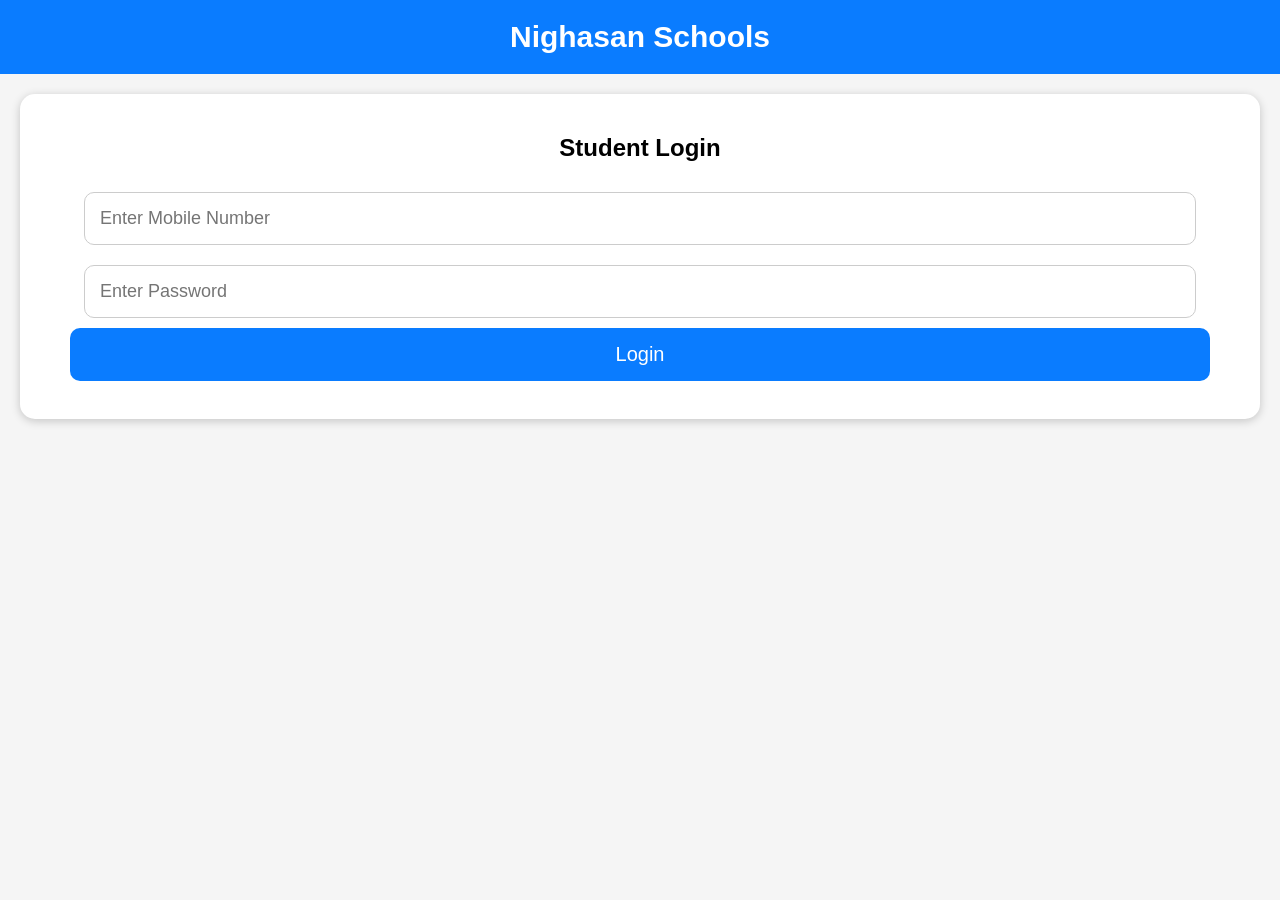
<file: frontend/index.htm>
<!DOCTYPE html>
<html lang="hi">
<head>
<meta charset="UTF-8">
<meta name="viewport" content="width=device-width, initial-scale=1.0">
<title>Nighasan Schools</title>

<style>
body{
margin:0;
font-family:Arial,sans-serif;
background:#f5f5f5;
text-align:center;
}

.header{
background:#0a7cff;
color:white;
padding:20px;
font-size:30px;
font-weight:bold;
}

.card{
background:white;
margin:20px;
padding:20px;
border-radius:15px;
box-shadow:0 2px 10px rgba(0,0,0,.2);
}

input{
width:90%;
padding:15px;
margin:10px;
font-size:18px;
border-radius:10px;
border:1px solid #ccc;
}

button{
width:95%;
padding:15px;
background:#0a7cff;
color:white;
font-size:20px;
border:none;
border-radius:10px;
cursor:pointer;
}

button:hover{
background:#0066dd;
}

#msg{
margin-top:15px;
font-size:18px;
font-weight:bold;
}
</style>

</head>

<body>

<div class="header">
Nighasan Schools
</div>

<div class="card">

<h2>Student Login</h2>

<input
id="phone"
type="text"
placeholder="Enter Mobile Number">

<input
id="password"
type="password"
placeholder="Enter Password">

<button onclick="login()">
Login
</button>

<p id="msg"></p>

</div>

<script src="script.js"></script>

</body>
</html>
</file>
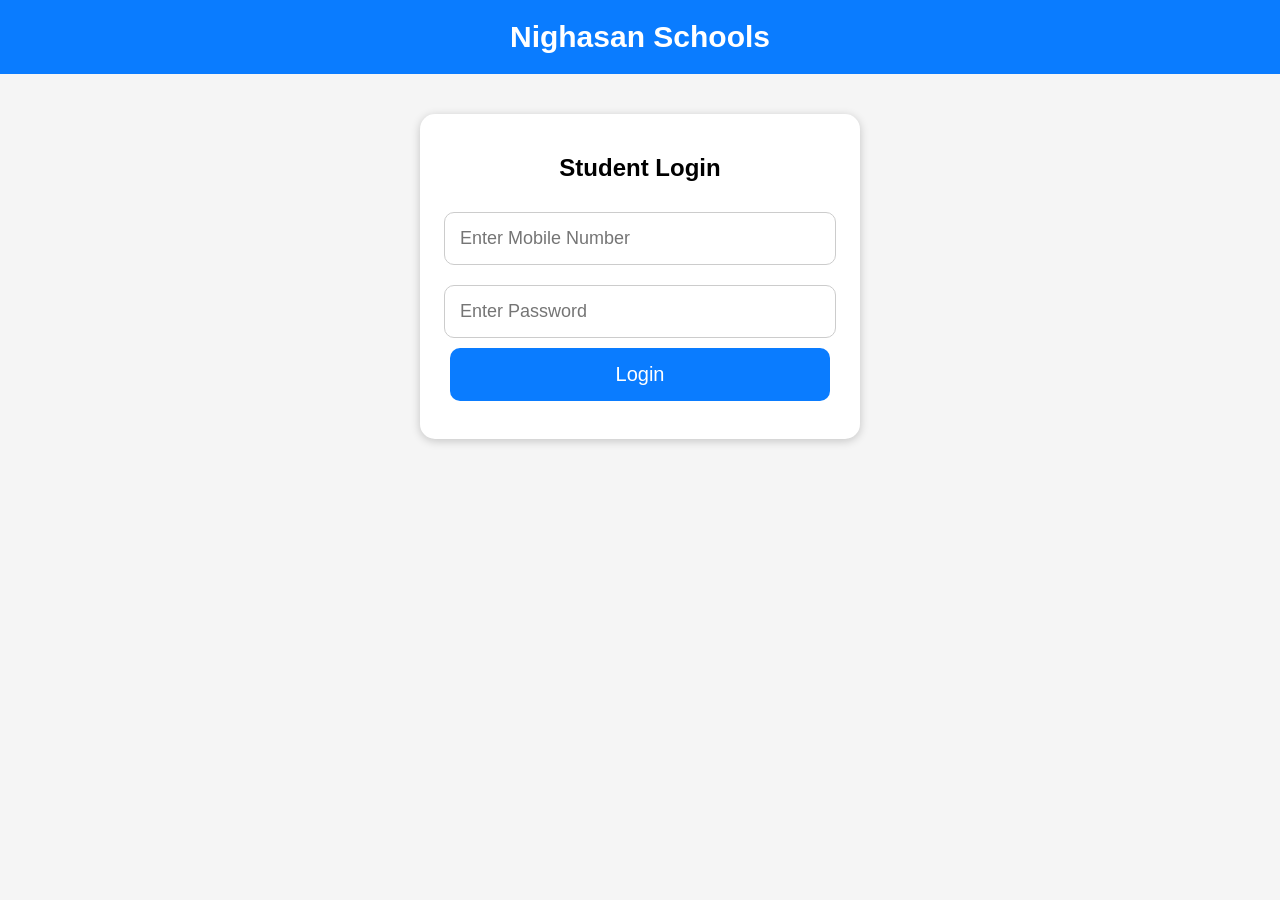
<file: frontend/index.html>
<!DOCTYPE html>
<html lang="hi">
<head>
<meta charset="UTF-8">
<meta name="viewport" content="width=device-width, initial-scale=1.0">
<title>Nighasan Schools</title>

<style>
body{
margin:0;
font-family:Arial,sans-serif;
background:#f5f5f5;
text-align:center;
}

.header{
background:#0a7cff;
color:white;
padding:20px;
font-size:30px;
font-weight:bold;
}

.card{
background:white;
margin:20px;
padding:20px;
border-radius:15px;
box-shadow:0 2px 10px rgba(0,0,0,.2);
max-width:400px;
margin-left:auto;
margin-right:auto;
margin-top:40px;
}

input{
width:90%;
padding:15px;
margin:10px 0;
font-size:18px;
border-radius:10px;
border:1px solid #ccc;
}

button{
width:95%;
padding:15px;
background:#0a7cff;
color:white;
font-size:20px;
border:none;
border-radius:10px;
cursor:pointer;
}

button:hover{
background:#0066dd;
}

#msg{
margin-top:15px;
font-size:18px;
font-weight:bold;
}
</style>

</head>
<body>

<div class="header">
Nighasan Schools
</div>

<div class="card">

<h2>Student Login</h2>

<input
id="phone"
type="text"
placeholder="Enter Mobile Number">

<input
id="password"
type="password"
placeholder="Enter Password">

<button onclick="login()">
Login
</button>

<p id="msg"></p>

</div>

<script src="script.js"></script>

</body>
</html>
</file>
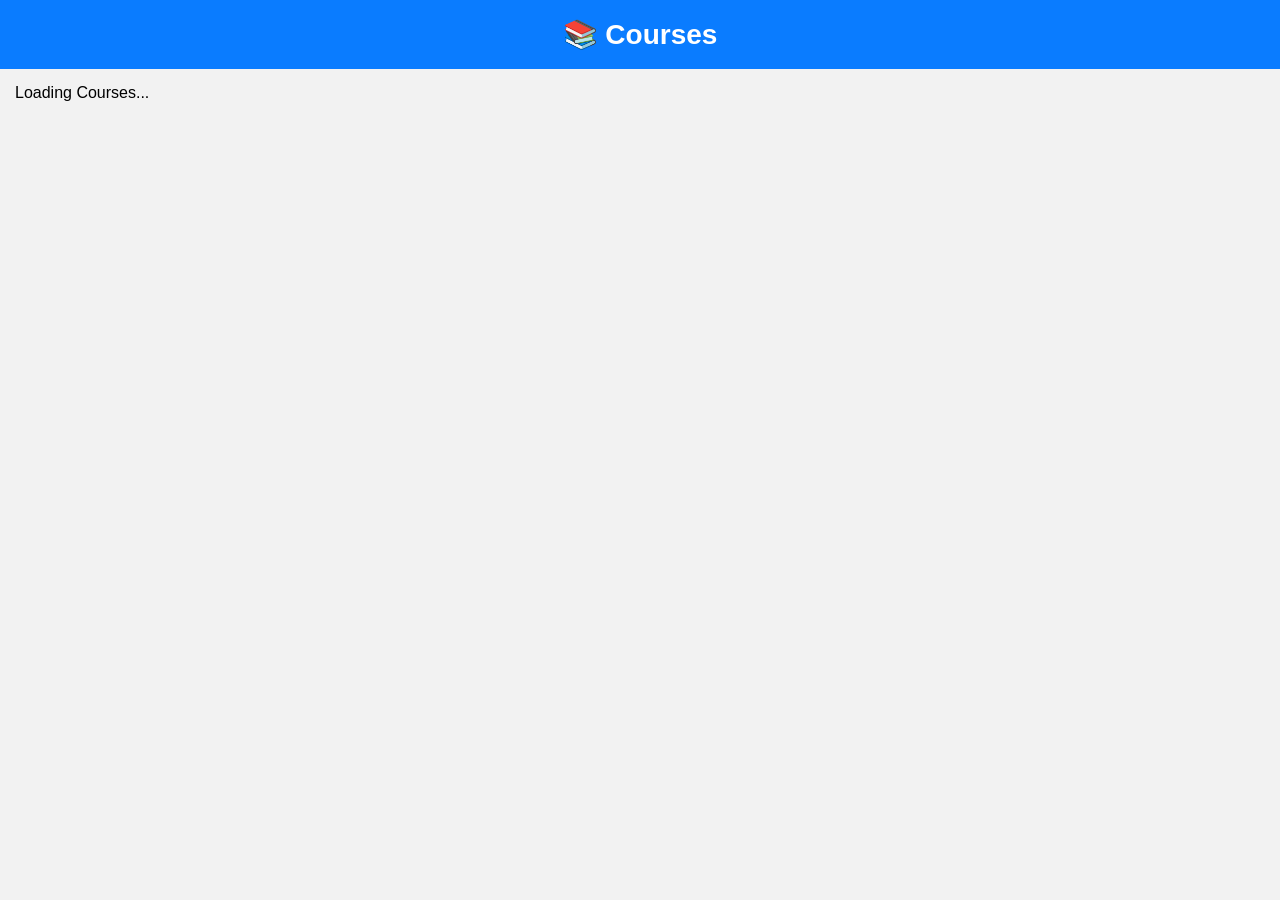
<file: frontend/courses.html>
<!DOCTYPE html>
<html lang="hi">
<head>
<meta charset="UTF-8">
<meta name="viewport" content="width=device-width, initial-scale=1.0">
<title>Courses</title>

<style>
body{
    margin:0;
    font-family:Arial,sans-serif;
    background:#f2f2f2;
}

.header{
    background:#0a7cff;
    color:white;
    text-align:center;
    padding:18px;
    font-size:28px;
    font-weight:bold;
}

#courses{
    padding:15px;
}

.card{
    background:white;
    margin-bottom:15px;
    padding:15px;
    border-radius:10px;
    box-shadow:0 2px 8px rgba(0,0,0,.15);
}

button{
    width:100%;
    padding:12px;
    background:#0a7cff;
    color:white;
    border:none;
    border-radius:8px;
    font-size:16px;
}
</style>

</head>

<body>

<div class="header">
📚 Courses
</div>

<div id="courses">
Loading Courses...
</div>

<script>

const API="http://127.0.0.1:8000";

async function loadCourses(){

try{

let response=await fetch(API+"/courses");

let data=await response.json();

let html="";

data.forEach(course=>{

html+=`
<div class="card">
<h2>${course.title}</h2>
<p>${course.description}</p>
<p><b>Teacher:</b> ${course.teacher}</p>

<button onclick="alert('Video page baad me banayenge')">
Open Course
</button>

</div>
`;

});

document.getElement
</file>
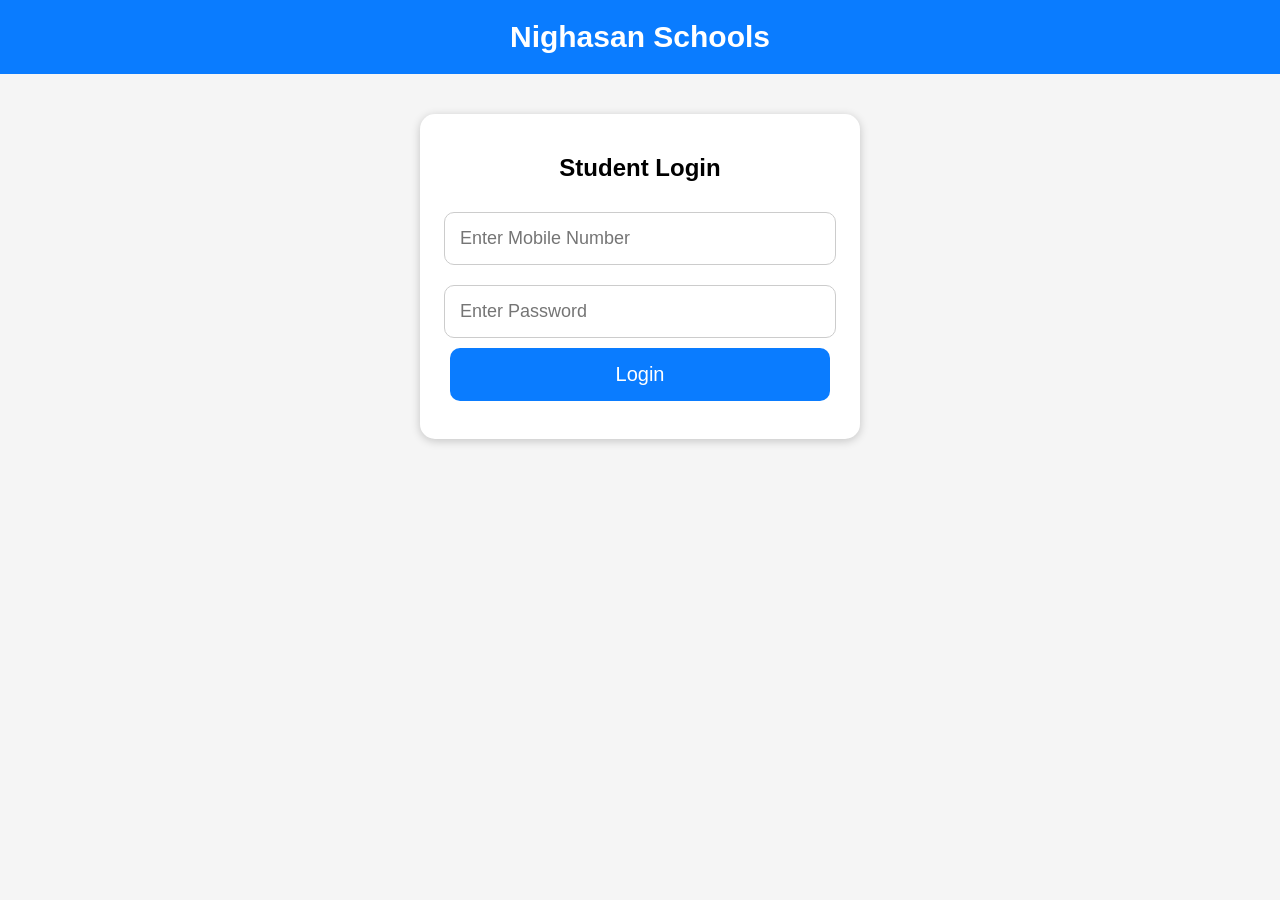
<file: frontend/home.html>
<!DOCTYPE html>
<html lang="hi">
<head>
<meta charset="UTF-8">
<meta name="viewport" content="width=device-width, initial-scale=1.0">
<title>Student Dashboard</title>

<style>
body{
margin:0;
font-family:Arial,sans-serif;
background:#f5f5f5;
}

.header{
background:#0a7cff;
color:white;
padding:20px;
text-align:center;
font-size:28px;
font-weight:bold;
}

.welcome{
padding:20px;
font-size:22px;
font-weight:bold;
text-align:center;
}

.card{
background:white;
margin:15px;
padding:20px;
border-radius:15px;
box-shadow:0 2px 10px rgba(0,0,0,.2);
font-size:20px;
cursor:pointer;
}

.logout{
background:red;
color:white;
text-align:center;
padding:15px;
margin:20px;
border-radius:10px;
font-size:20px;
cursor:pointer;
}
</style>

</head>

<body>

<div class="header">
Nighasan Schools
</div>

<div class="welcome" id="welcome">
Welcome
</div>

<div class="card">📚 My Courses</div>

<div class="card">📝 Notes</div>

<div class="card">🧪 Online Test</div>

<div class="card">👤 Profile</div>

<div class="logout" onclick="logout()">
Logout
</div>

<script src="home.js"></script>

</body>
</html>
</file>
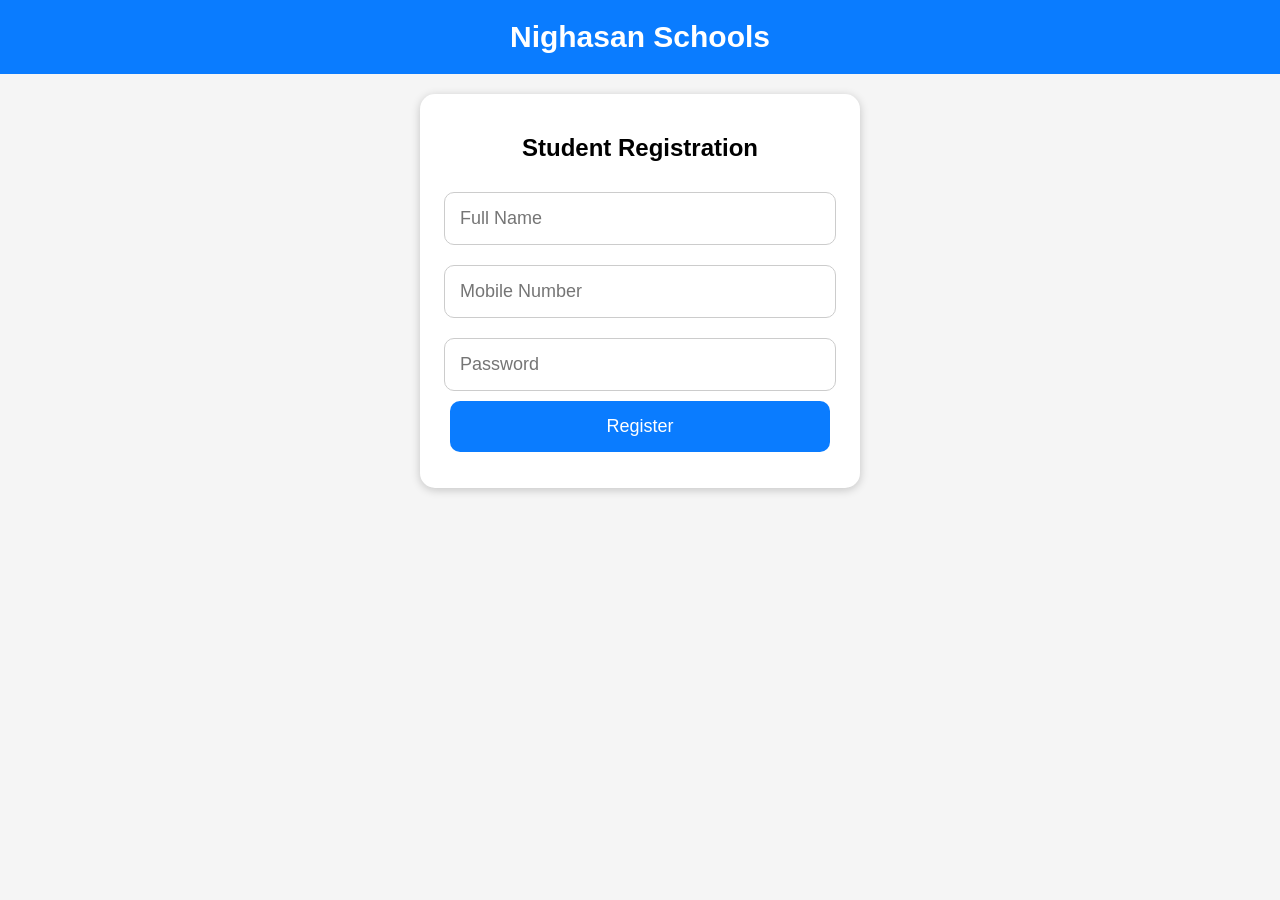
<file: frontend/register.html>
<!DOCTYPE html>
<html lang="hi">
<head>
<meta charset="UTF-8">
<meta name="viewport" content="width=device-width, initial-scale=1.0">
<title>Student Registration</title>

<style>
body{
margin:0;
font-family:Arial,sans-serif;
background:#f5f5f5;
text-align:center;
}

.header{
background:#0a7cff;
color:white;
padding:20px;
font-size:30px;
font-weight:bold;
}

.card{
background:white;
margin:20px auto;
padding:20px;
max-width:400px;
border-radius:15px;
box-shadow:0 2px 10px rgba(0,0,0,.2);
}

input{
width:90%;
padding:15px;
margin:10px 0;
font-size:18px;
border-radius:10px;
border:1px solid #ccc;
}

button{
width:95%;
padding:15px;
background:#0a7cff;
color:white;
font-size:18px;
border:none;
border-radius:10px;
cursor:pointer;
}

#msg{
margin-top:15px;
font-weight:bold;
}
</style>
</head>

<body>

<div class="header">
Nighasan Schools
</div>

<div class="card">

<h2>Student Registration</h2>

<input id="name" type="text" placeholder="Full Name">

<input id="phone" type="text" placeholder="Mobile Number">

<input id="password" type="password" placeholder="Password">

<button onclick="registerStudent()">
Register
</button>

<p id="msg"></p>

</div>

<script src="register.js"></script>

</body>
</html>
</file>
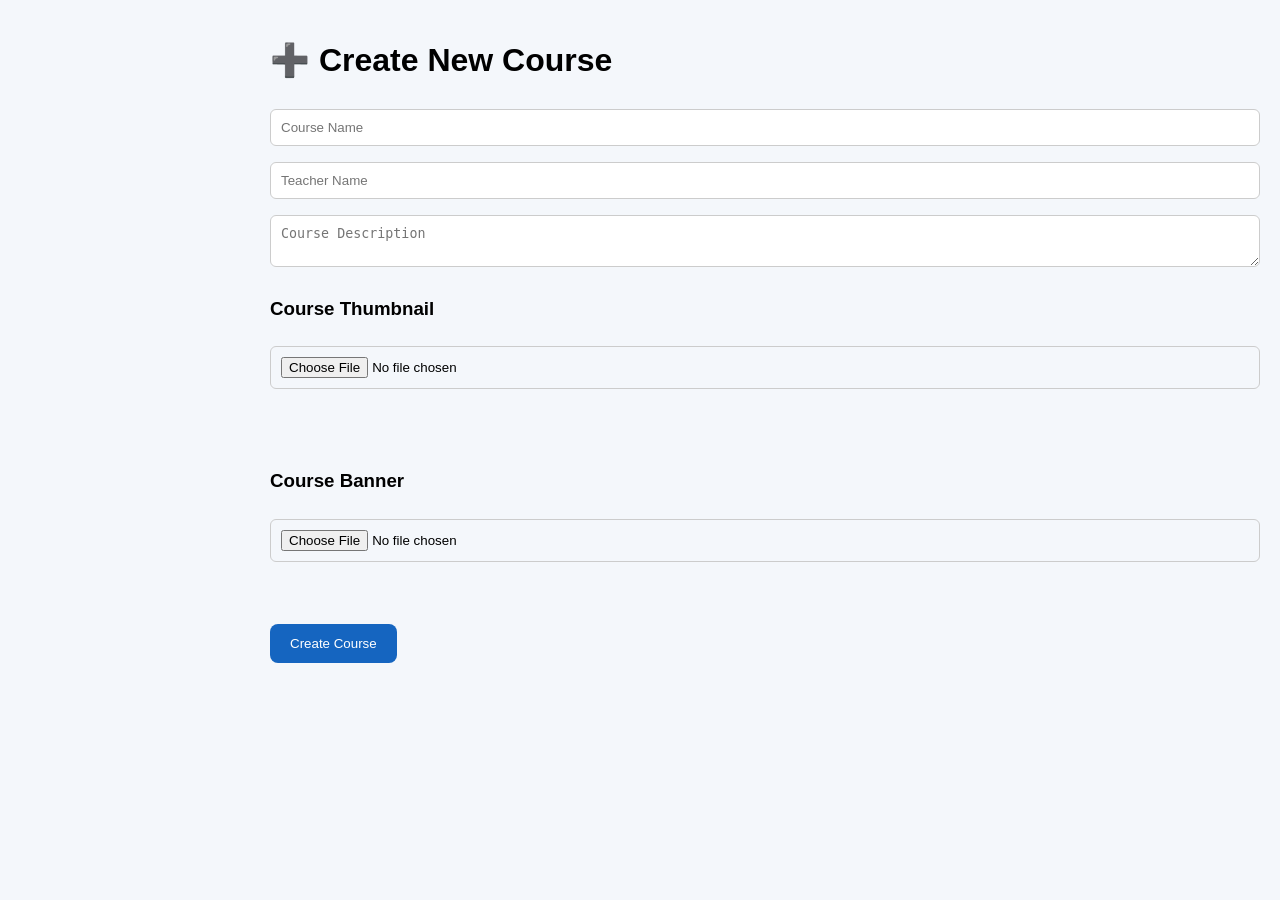
<file: frontend/admin/create-course.html>
<!DOCTYPE html>
<html lang="en">

<head>
<meta charset="UTF-8">
<meta name="viewport" content="width=device-width, initial-scale=1.0">

<title>Create Course</title>

<link rel="stylesheet" href="style.css">

</head>

<body>

<div class="main">

<h1>➕ Create New Course</h1>

<input
type="text"
id="title"
placeholder="Course Name">

<input
type="text"
id="teacher"
placeholder="Teacher Name">

<textarea
id="description"
placeholder="Course Description"></textarea>

<h3>Course Thumbnail</h3>

<input
type="file"
id="thumbnail"
accept="image/*">

<br><br>

<img
id="preview"
style="width:250px;border-radius:15px;display:none;">

<br><br>

<h3>Course Banner</h3>

<input
type="file"
id="banner"
accept="image/*">

<br><br>

<img
id="bannerPreview"
style="width:100%;max-width:700px;border-radius:15px;display:none;">

<br><br>

<button onclick="createCourse()">
Create Course
</button>

</div>

<script src="create-course.js"></script>

</body>

</html>
</file>
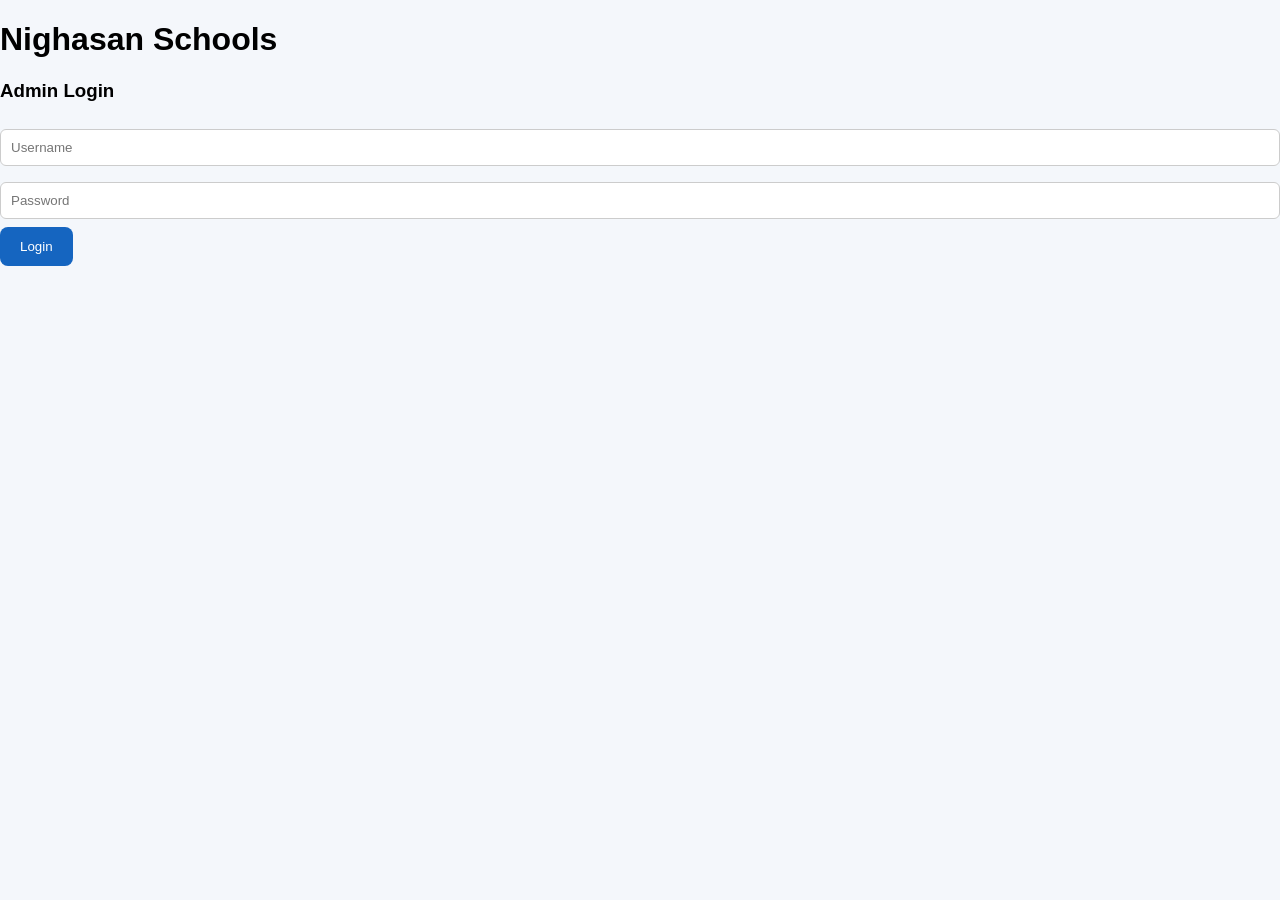
<file: frontend/admin/dashboard.html>
<!DOCTYPE html>
<html>

<head>

<meta charset="UTF-8">
<meta name="viewport" content="width=device-width,initial-scale=1">

<title>Admin Dashboard</title>

<link rel="stylesheet" href="style.css">

</head>

<body>

<div class="sidebar">

<h2>Nighasan</h2>

<a href="dashboard.html">🏠 Dashboard</a>

<a href="courses.html">📚 Courses</a>

<a href="students.html">👨 Students</a>

<a href="notes.html">📄 Notes</a>

<a href="videos.html">🎥 Videos</a>

<a href="admins.html">👨‍💼 Admins</a>

<a href="settings.html">⚙ Settings</a>

<a href="#" onclick="logout()">🚪 Logout</a>

</div>

<div class="main">

<h1>Admin Dashboard</h1>

<div class="cards">

<div class="card">

<h2 id="students">0</h2>

<p>Total Students</p>

</div>

<div class="card">

<h2 id="courses">0</h2>

<p>Total Courses</p>

</div>

<div class="card">

<h2 id="notes">0</h2>

<p>Total Notes</p>

</div>

<div class="card">

<h2 id="videos">0</h2>

<p>Total Videos</p>

</div>

</div>

<br>

<h2>Quick Actions</h2>

<button onclick="location.href='courses.html'">
➕ Add Course
</button>

<button onclick="location.href='students.html'">
👨 Manage Students
</button>

<button onclick="location.href='notes.html'">
📄 Manage Notes
</button>

<button onclick="location.href='videos.html'">
🎥 Manage Videos
</button>

</div>

<script src="dashboard.js?v=2"></script>
</body>

</html>
</file>
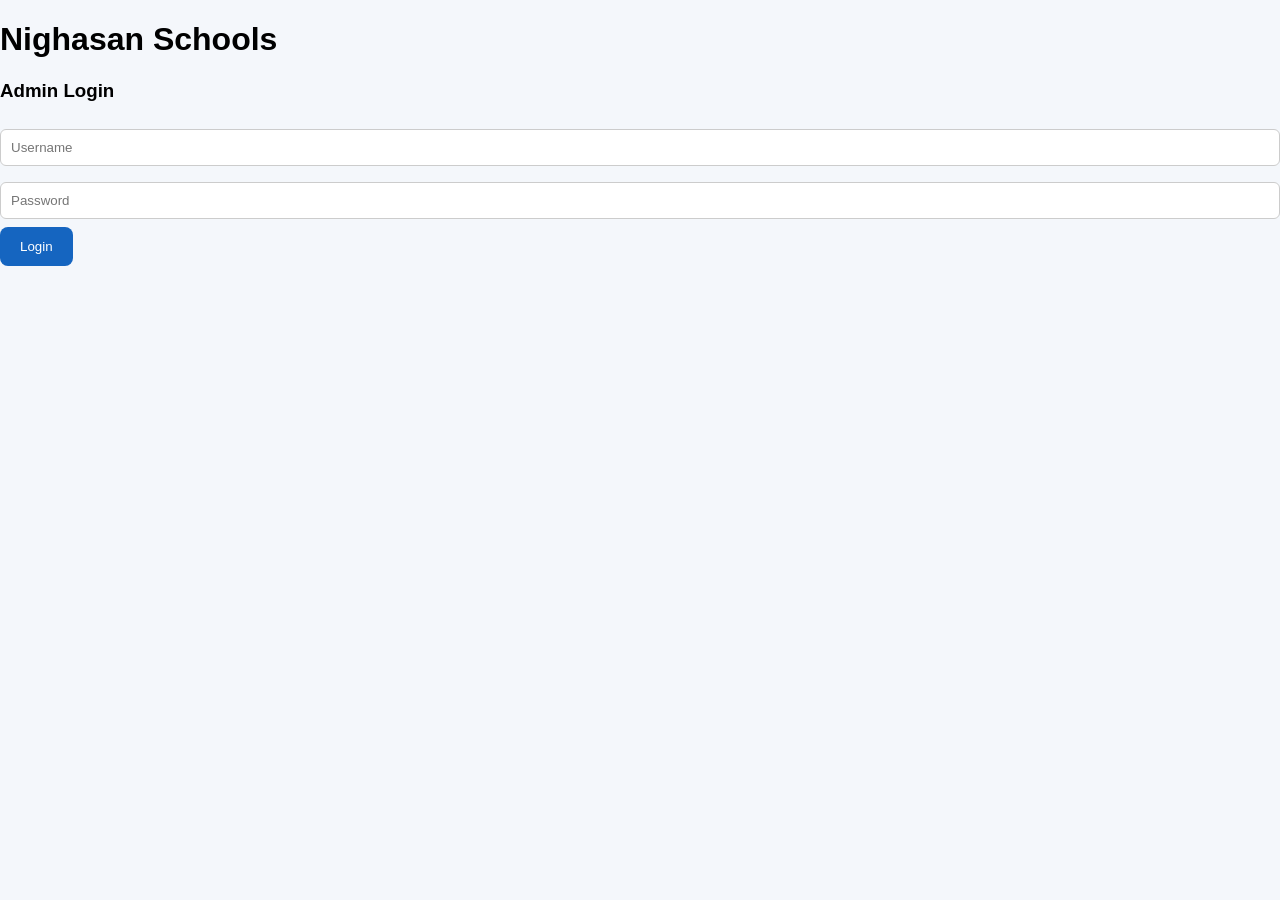
<file: frontend/admin/login.html>
<!DOCTYPE html>
<html lang="en">
<head>
<meta charset="UTF-8">
<meta name="viewport" content="width=device-width, initial-scale=1.0">
<title>Admin Login</title>
<link rel="stylesheet" href="style.css">
</head>

<body>

<div class="login-box">

<h1>Nighasan Schools</h1>

<h3>Admin Login</h3>

<input
id="username"
type="text"
placeholder="Username">

<input
id="password"
type="password"
placeholder="Password">



<button type="button" onclick="login()">
Login
</button>

<p id="msg"></p>

</div>

<script src="login.js?v=2"></script>

</body>
</html>
</file>
<file: frontend/admin/style.css>
body{
margin:0;
font-family:Arial,sans-serif;
background:#f4f7fb;
}

.sidebar{
position:fixed;
left:0;
top:0;
width:240px;
height:100%;
background:#0d47a1;
padding-top:20px;
}

.sidebar h2{
color:white;
text-align:center;
}

.sidebar a{
display:block;
color:white;
text-decoration:none;
padding:15px 20px;
}

.sidebar a:hover{
background:#1565c0;
}

.main{
margin-left:250px;
padding:20px;
}

.cards{
display:flex;
gap:20px;
flex-wrap:wrap;
}

.card{
background:white;
padding:20px;
border-radius:10px;
box-shadow:0 2px 10px rgba(0,0,0,.15);
width:220px;
text-align:center;
}

.card h2{
margin:0;
font-size:35px;
color:#1565c0;
}

button{
padding:12px 20px;
border:none;
background:#1565c0;
color:white;
border-radius:8px;
cursor:pointer;
}

button:hover{
background:#0d47a1;
}

input,textarea{
width:100%;
padding:10px;
margin:8px 0;
border:1px solid #ccc;
border-radius:6px;
box-sizing:border-box;
}

.cards{
display:flex;
flex-wrap:wrap;
gap:20px;
}

.card{
width:320px;
background:#fff;
padding:15px;
border-radius:15px;
box-shadow:0 5px 15px rgba(0,0,0,.15);
transition:.3s;
}

.card:hover{
transform:translateY(-5px);
}

.card img{
width:100%;
border-radius:12px;
}

.card h2{
margin-top:10px;
}

.card button{
margin-top:10px;
margin-right:8px;
}

@media(max-width:768px){

.sidebar{
width:70px;
}

.sidebar h2{
display:none;
}

.sidebar a{
padding:15px 8px;
font-size:12px;
text-align:center;
}

.main{
margin-left:80px;
padding:15px;
}

.cards{
display:block;
}

.card{
width:100%;
margin-bottom:20px;
}

button{
width:100%;
margin-top:10px;
}

input{
width:100%;
}

}
</file>
